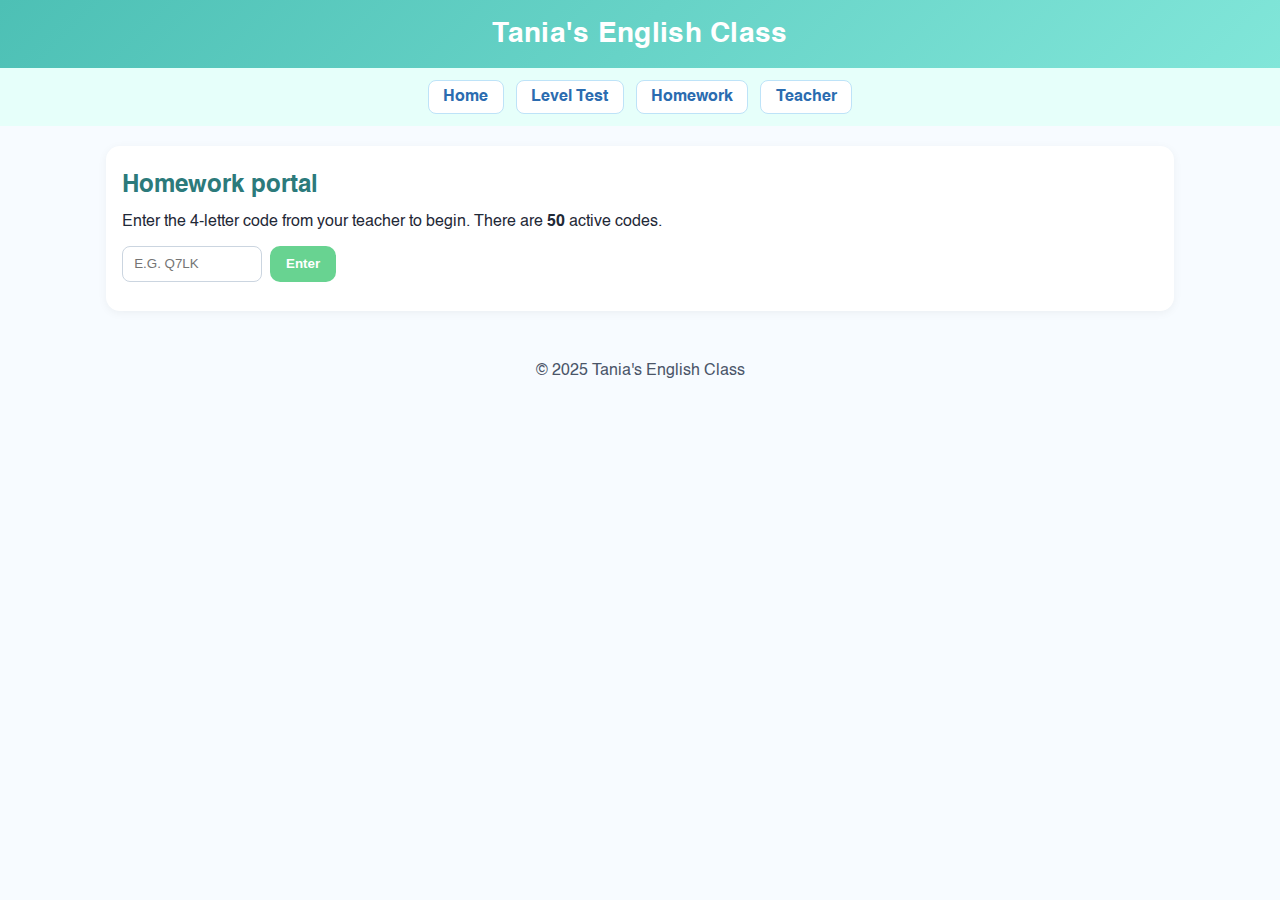
<file: homework.html>
<!DOCTYPE html>
<html lang="en">
<head>
  <meta charset="UTF-8">
  <meta name="viewport" content="width=device-width, initial-scale=1.0">
  <title>Homework • Tania's English Class</title>
  <link rel="stylesheet" href="css/style.css">
</head>
<body>
  <header>Tania's English Class</header>

<nav>
  <a href="index.html">Home</a>
  <a href="level-test.html">Level Test</a>
  <a href="homework.html">Homework</a>
  <a href="teacher.html">Teacher</a>
</nav>
  <div class="container">
    <div class="card" style="margin-bottom:1rem;">
      <h2 class="section-title">Homework portal</h2>
      <p>Enter the 4‑letter code from your teacher to begin. There are <strong><span id="codes-count">0</span></strong> active codes.</p>
      <div style="display:flex; gap:0.5rem; flex-wrap:wrap;">
        <input id="code-input" type="text" maxlength="4" placeholder="e.g. Q7LK" style="max-width:140px; text-transform:uppercase;">
        <button id="enter-code" class="button">Enter</button>
      </div>
      <p id="code-status" class="small"></p>
    </div>
    <div id="hw-quiz-wrap" class="card" style="display:none;">
      <h3 class="section-title">Your homework</h3>
      <div id="hw-quiz" class="quiz"></div>
      <button id="submit-hw" class="button" style="margin-top:0.5rem;">Submit</button>
    </div>
    <div id="token-wrap" class="card" style="display:none; margin-top:1rem;">
      <h3 class="section-title">Send this result to your teacher</h3>
      <p class="small">Copy the token below and send it to your teacher (paste into chat or email).</p>
      <textarea id="result-token" rows="2"></textarea>
      <button id="copy-token" class="button" style="margin-top:0.5rem;">Copy token</button>
    </div>
  </div>
  <footer>© 2025 Tania's English Class</footer>
  <script src="js/quiz.js"></script>
  <script src="js/homework.js"></script>
</body>
</html>
</file>
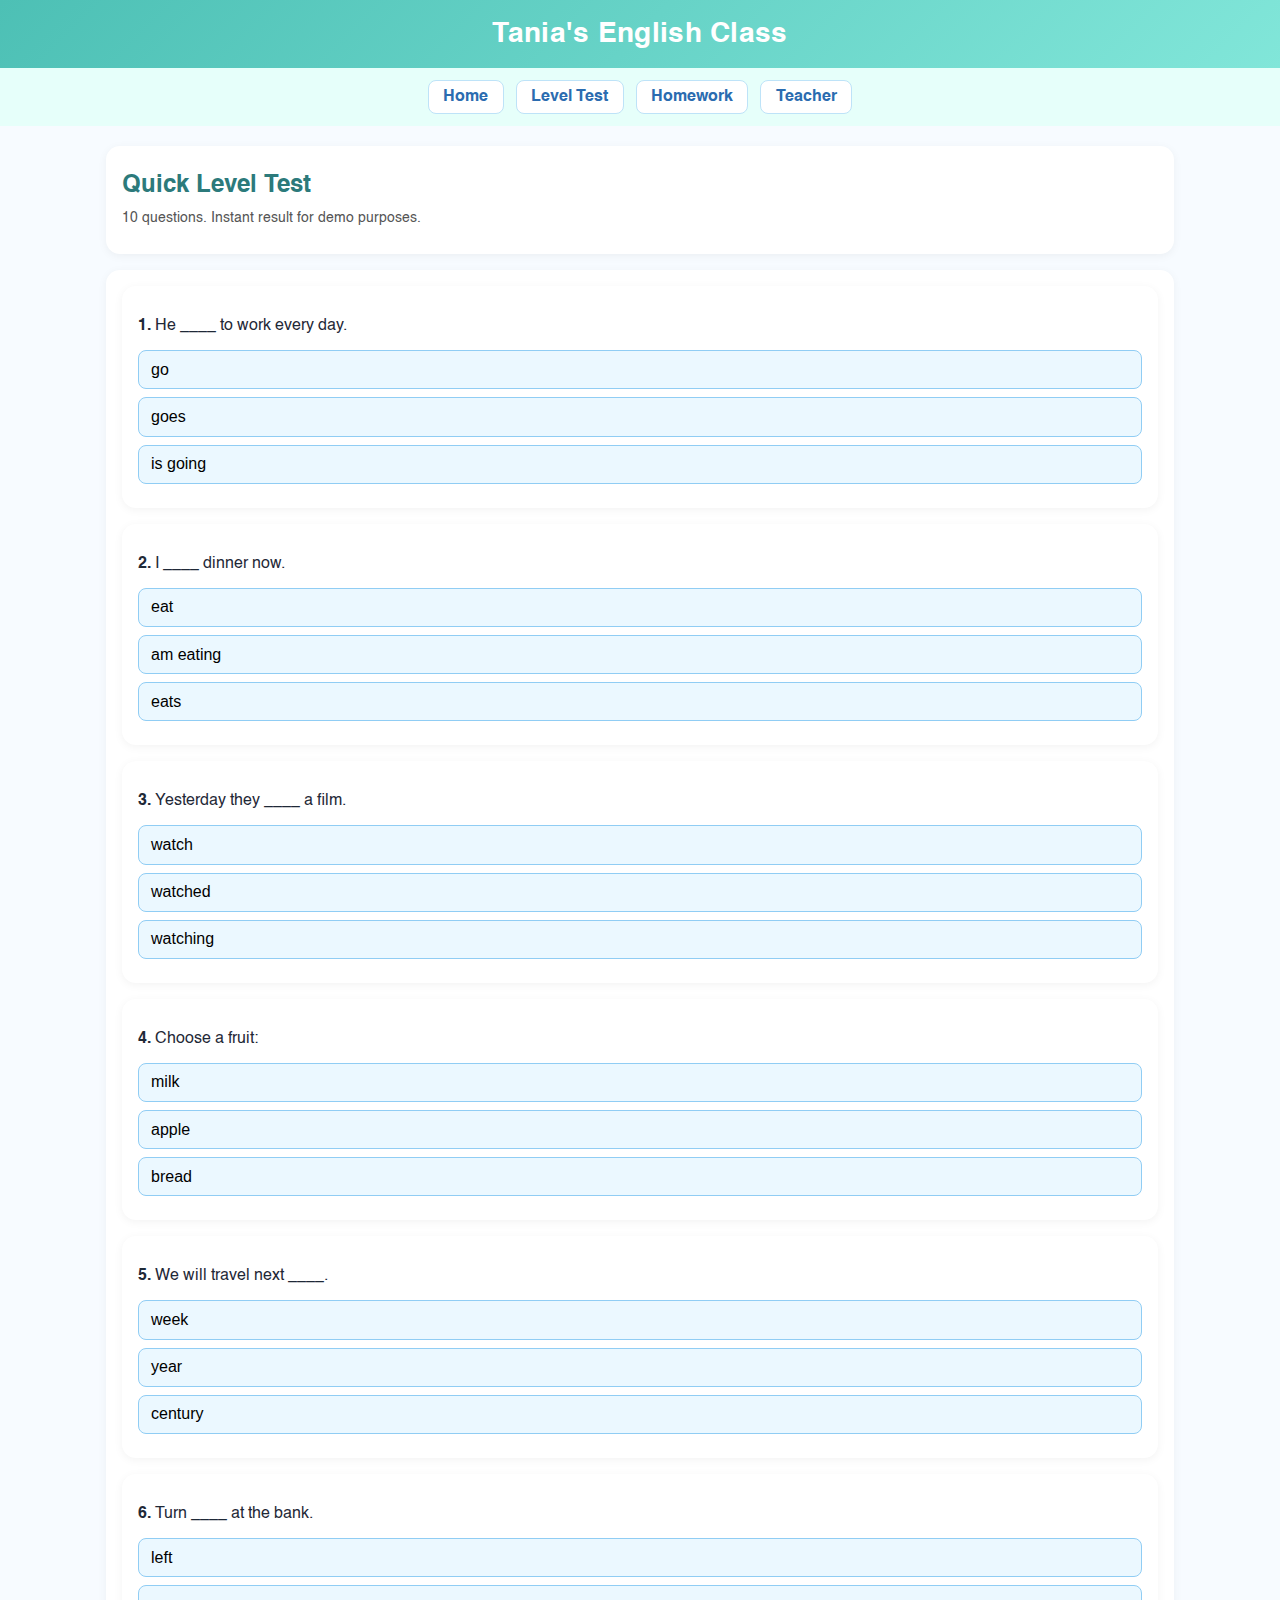
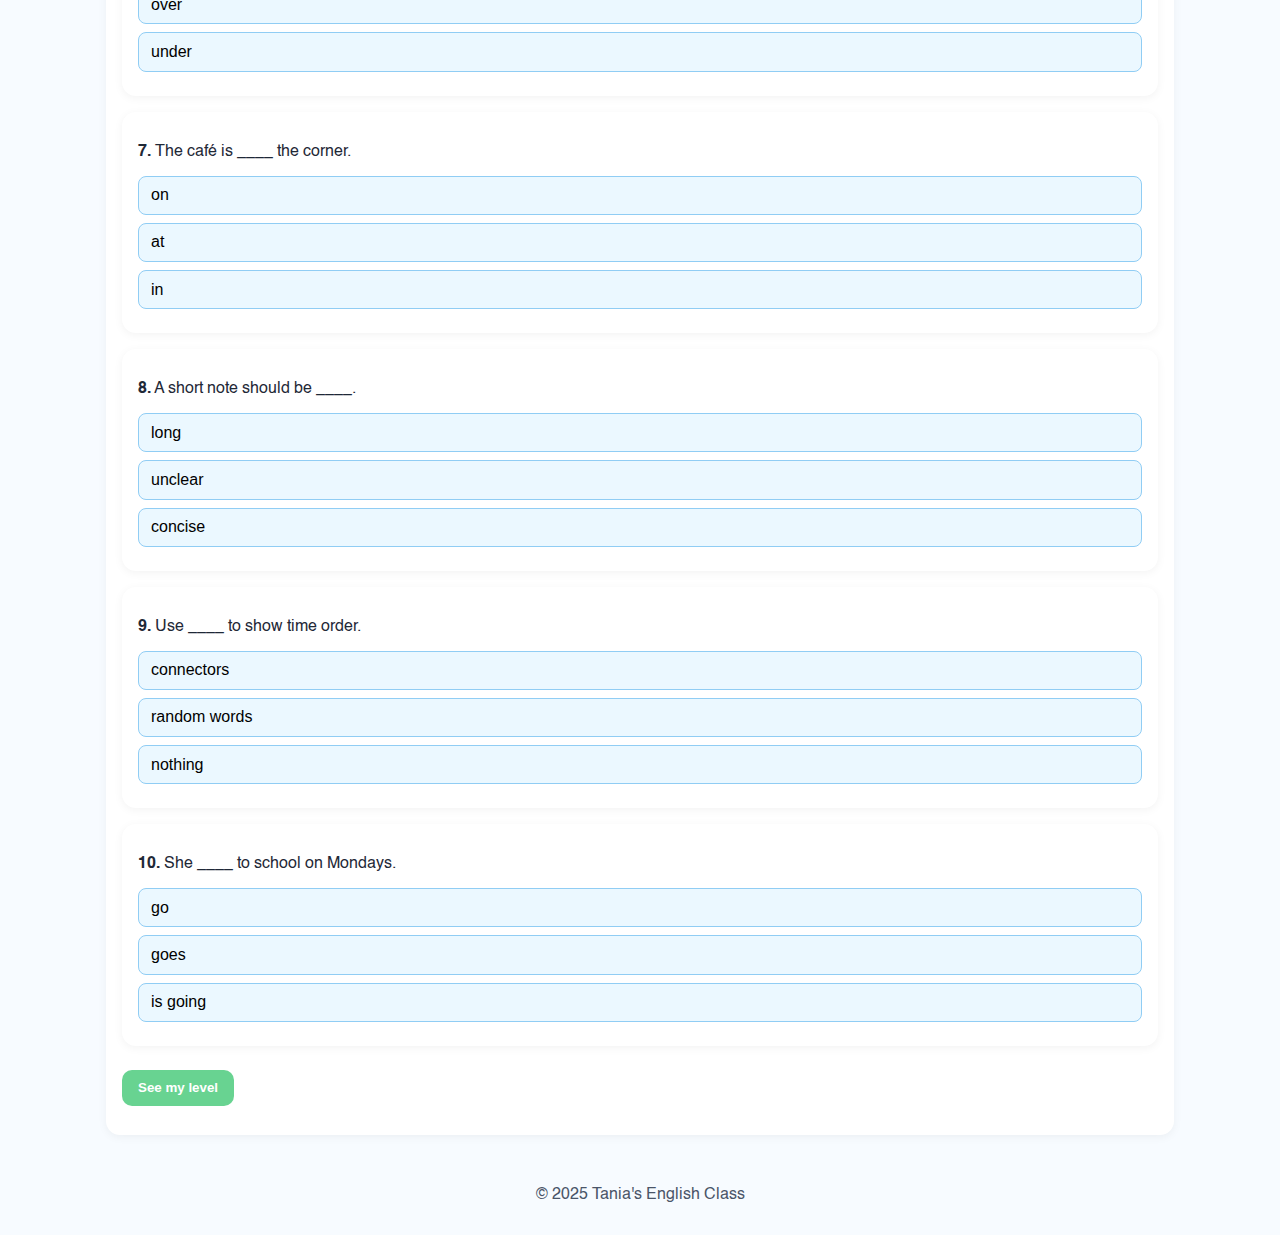
<file: level-test.html>
<!DOCTYPE html>
<html lang="en">
<head>
  <meta charset="UTF-8">
  <meta name="viewport" content="width=device-width, initial-scale=1.0">
  <title>Level Test • Tania's English Class</title>
  <link rel="stylesheet" href="css/style.css">
</head>
<body>
  <header>Tania's English Class</header>

<nav>
  <a href="index.html">Home</a>
  <a href="level-test.html">Level Test</a>
  <a href="homework.html">Homework</a>
  <a href="teacher.html">Teacher</a>
</nav>
  <div class="container">
    <div class="card" style="margin-bottom:1rem;">
      <h2 class="section-title">Quick Level Test</h2>
      <p class="small">10 questions. Instant result for demo purposes.</p>
    </div>
    <div class="card">
      <div id="lt-quiz" class="quiz"></div>
      <button id="lt-submit" class="button" style="margin-top:0.5rem;">See my level</button>
      <p id="lt-score" class="small"></p>
    </div>
  </div>
  <footer>© 2025 Tania's English Class</footer>
  <script src="js/quiz.js"></script>
  <script>
    const ltQuiz = [
      {question:'He ____ to work every day.', options:['go','goes','is going'], answer:1},
      {question:'I ____ dinner now.', options:['eat','am eating','eats'], answer:1},
      {question:'Yesterday they ____ a film.', options:['watch','watched','watching'], answer:1},
      {question:'Choose a fruit:', options:['milk','apple','bread'], answer:1},
      {question:'We will travel next ____.', options:['week','year','century'], answer:0},
      {question:'Turn ____ at the bank.', options:['left','over','under'], answer:0},
      {question:'The café is ____ the corner.', options:['on','at','in'], answer:2},
      {question:'A short note should be ____.', options:['long','unclear','concise'], answer:2},
      {question:'Use ____ to show time order.', options:['connectors','random words','nothing'], answer:0},
      {question:'She ____ to school on Mondays.', options:['go','goes','is going'], answer:1},
    ];
    const quizC = document.getElementById('lt-quiz');
    renderQuiz(quizC, ltQuiz);
    document.getElementById('lt-submit').addEventListener('click', () => { 
      const s = scoreQuiz(quizC);
      const pct = (s.correct / s.total) * 100;
      let level = 'A1';
      if(pct >= 80) level = 'B2';
      else if(pct >= 60) level = 'B1';
      else if(pct >= 40) level = 'A2';
      document.getElementById('lt-score').textContent = `Score: ${s.correct}/${s.total} → Suggested level: ${level}`;
    });
  </script>
</body>
</html>
</file>
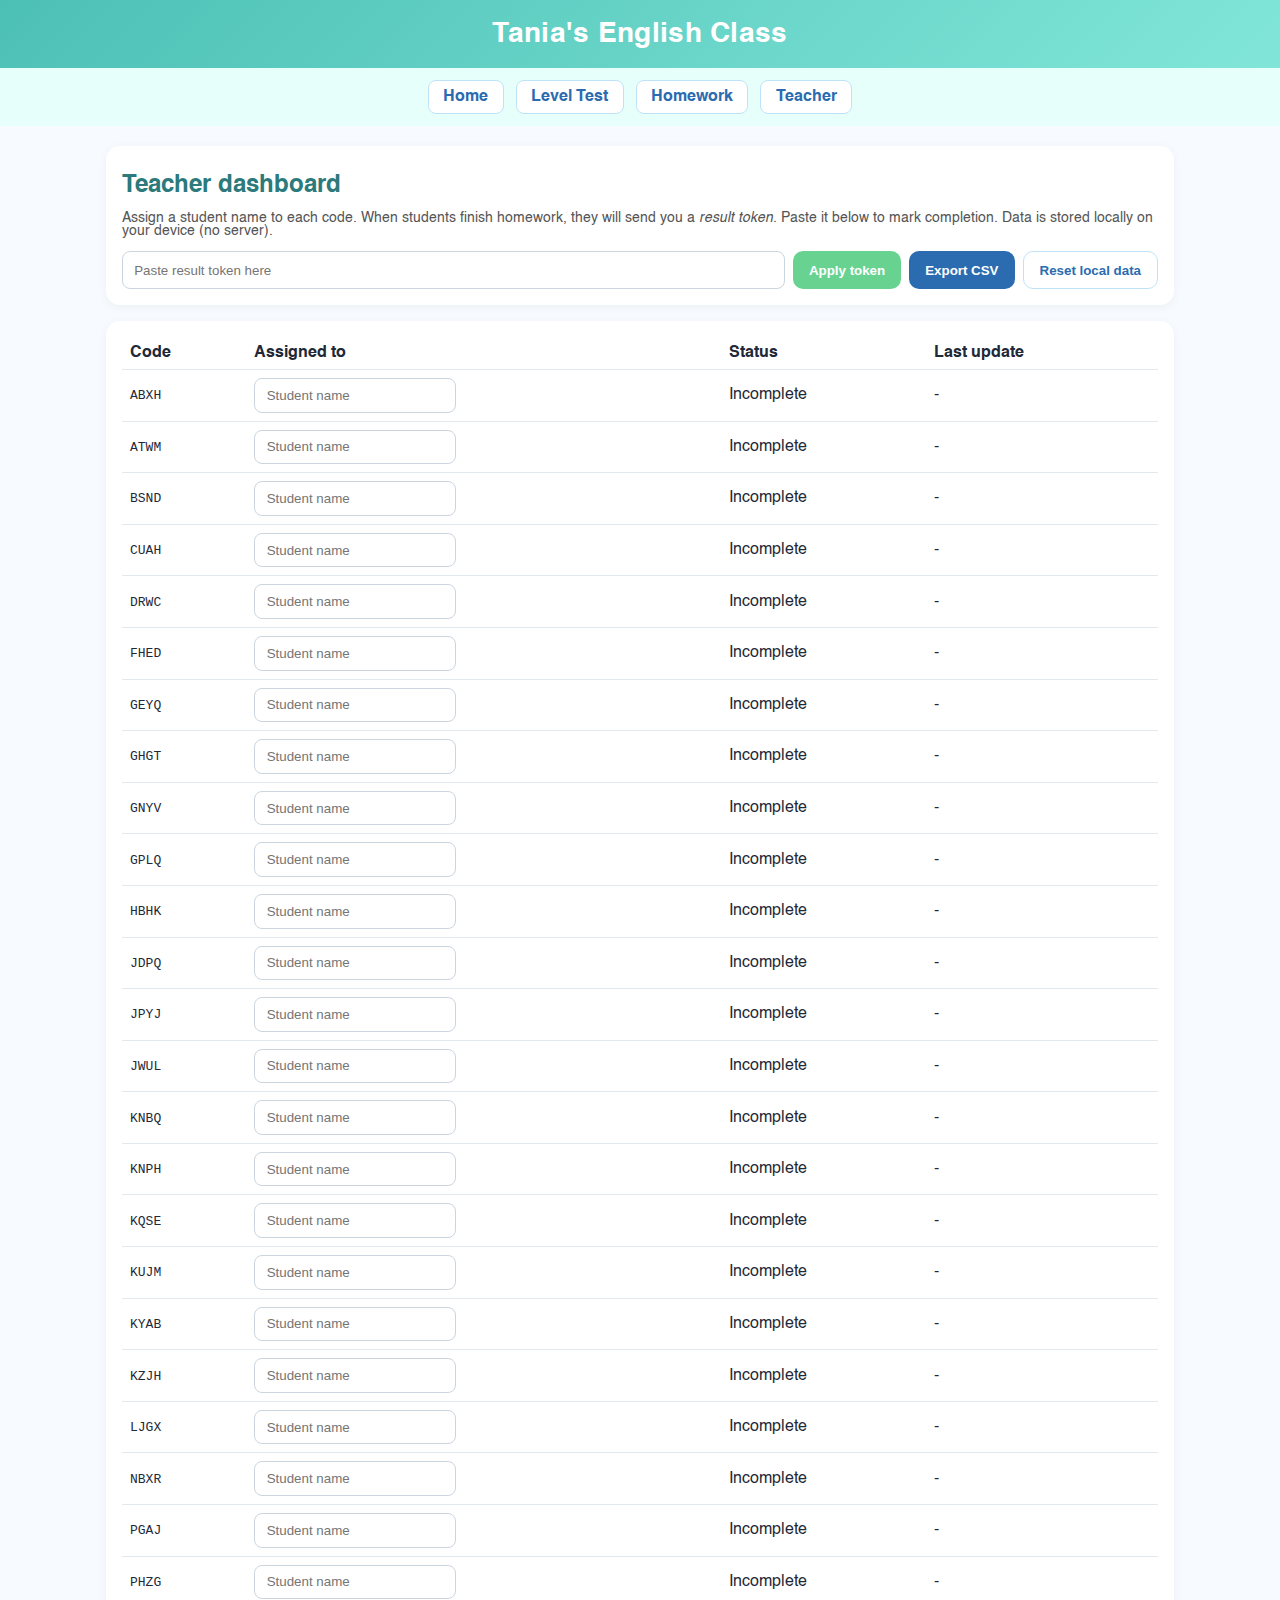
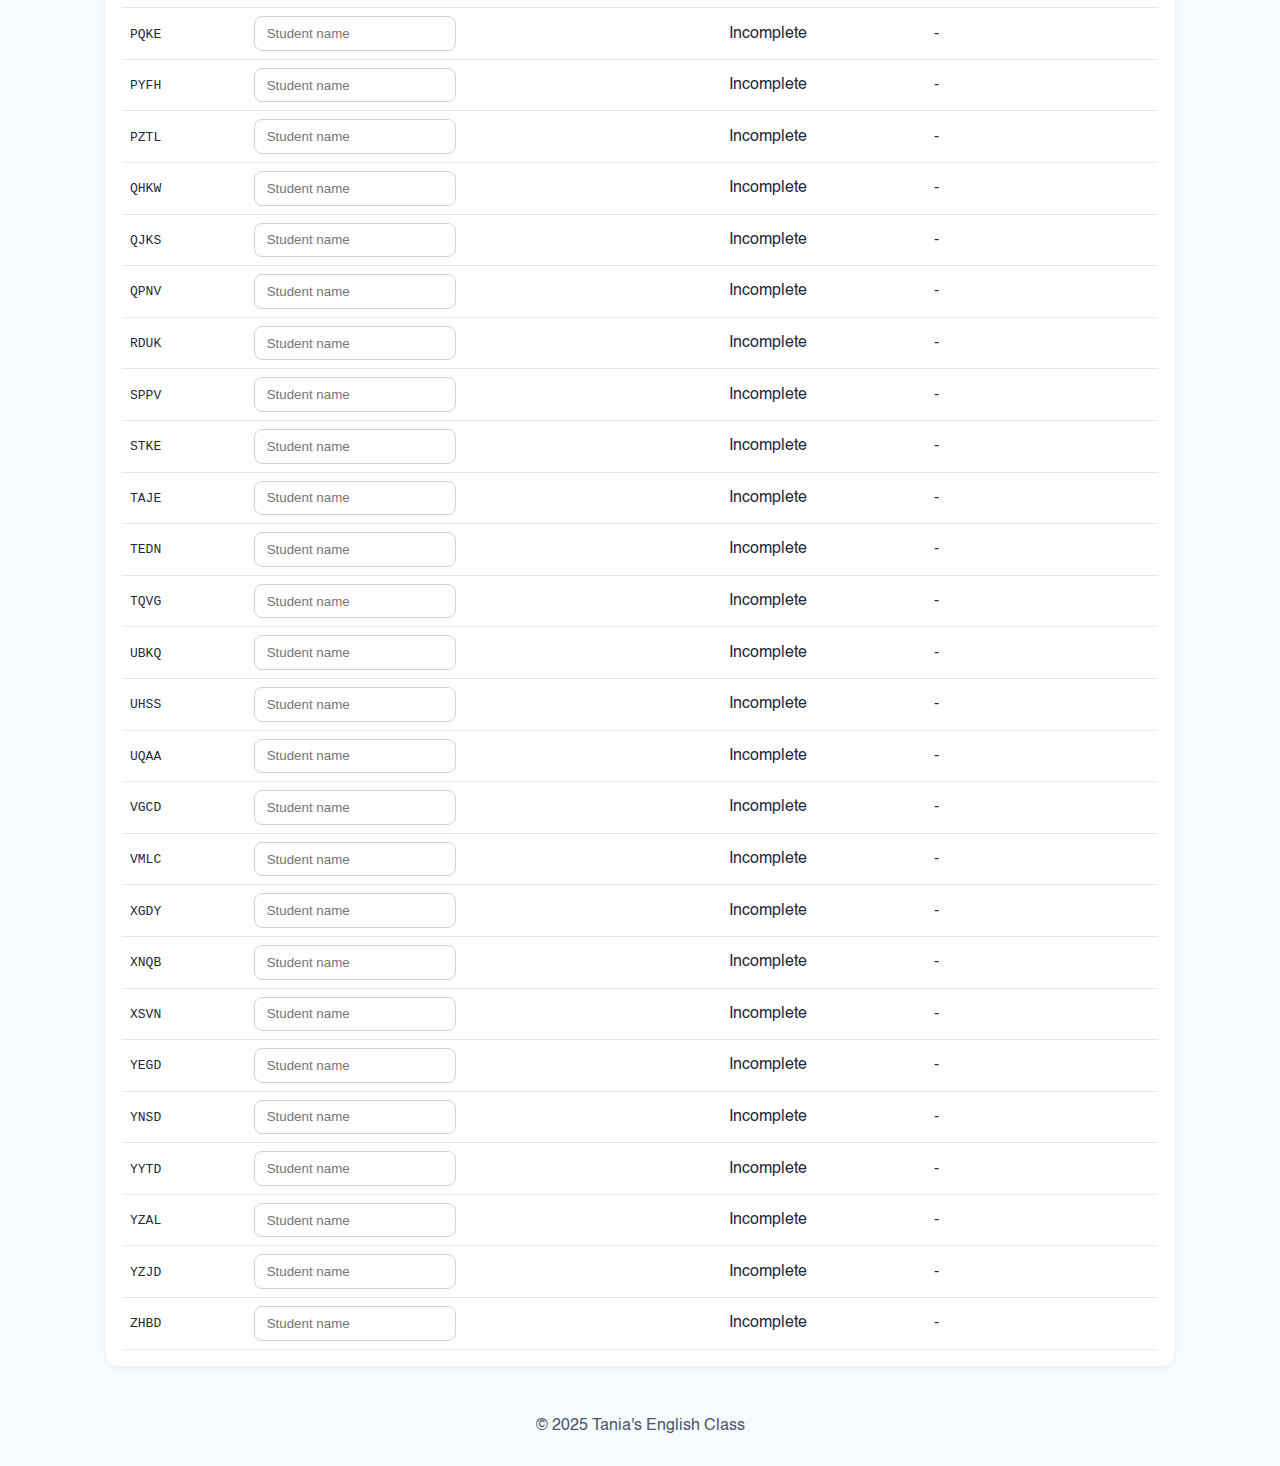
<file: teacher.html>
<!DOCTYPE html>
<html lang="en">
<head>
  <meta charset="UTF-8">
  <meta name="viewport" content="width=device-width, initial-scale=1.0">
  <title>Teacher • Tania's English Class</title>
  <link rel="stylesheet" href="css/style.css">
</head>
<body>
  <header>Tania's English Class</header>

<nav>
  <a href="index.html">Home</a>
  <a href="level-test.html">Level Test</a>
  <a href="homework.html">Homework</a>
  <a href="teacher.html">Teacher</a>
</nav>
  <div class="container">
    <div class="card" style="margin-bottom:1rem;">
      <h2 class="section-title">Teacher dashboard</h2>
      <p class="small">Assign a student name to each code. When students finish homework, they will send you a <em>result token</em>. Paste it below to mark completion. Data is stored locally on your device (no server).</p>
      <div style="display:flex; gap:0.5rem; flex-wrap:wrap; margin-top:0.5rem;">
        <input id="token-input" type="text" placeholder="Paste result token here" style="flex:1 1 380px;">
        <button id="apply-token" class="button">Apply token</button>
        <button id="export-csv" class="button secondary">Export CSV</button>
        <button id="reset-local" class="button ghost">Reset local data</button>
      </div>
    </div>
    <div class="card">
      <table>
        <thead>
          <tr><th>Code</th><th>Assigned to</th><th>Status</th><th>Last update</th></tr>
        </thead>
        <tbody id="codes-tbody"></tbody>
      </table>
    </div>
  </div>
  <footer>© 2025 Tania's English Class</footer>
  <script src="js/teacher.js"></script>
</body>
</html>
</file>
<file: css/style.css>
@font-face { font-family:'THelvetica'; src:url('../fonts/Helvetica.ttf') format('truetype'); font-weight:400; font-style:normal; font-display:swap; }
@font-face { font-family:'THelvetica'; src:url('../fonts/Helvetica-Bold.ttf') format('truetype'); font-weight:700; font-style:normal; font-display:swap; }
@font-face { font-family:'THelvetica'; src:url('../fonts/Helvetica-Oblique.ttf') format('truetype'); font-weight:400; font-style:italic; font-display:swap; }
:root{ --blue:#2b6cb0; --green:#2f855a; --teal:#2c7a7b; --light:#f7fbff; --card:#ffffff; --muted:#4a5568; --accent:#81e6d9; --accent2:#bee3f8; }
*{ box-sizing:border-box; } body{ margin:0; font-family:'THelvetica',system-ui,-apple-system,Segoe UI,Roboto,Arial,sans-serif; background:var(--light); color:#1f2937; }
header{ background:linear-gradient(135deg,#4dc0b5,var(--accent)); color:#fff; padding:1.25rem 1rem; text-align:center; font-size:1.75rem; font-weight:700; letter-spacing:0.3px; }
nav{ display:flex; flex-wrap:wrap; justify-content:center; gap:0.5rem 0.75rem; background:#e6fffa; padding:0.75rem; }
nav a{ text-decoration:none; color:var(--blue); font-weight:600; padding:0.5rem 0.9rem; border-radius:8px; background:#fff; border:1px solid var(--accent2); }
nav a:hover{ background:var(--accent2); }
.container{ max-width:1100px; margin:1.25rem auto; padding:0 1rem; }
.card{ background:var(--card); border-radius:14px; padding:1rem; box-shadow:0 2px 10px rgba(0,0,0,.05); }
.grid{ display:grid; grid-template-columns:repeat(auto-fill,minmax(240px,1fr)); gap:1rem; }
.controls{ display:flex; gap:0.5rem; flex-wrap:wrap; margin-bottom:0.75rem; }
.level-pill{ display:inline-block; padding:0.35rem 0.6rem; border-radius:999px; background:#edf2f7; color:#2d3748; font-weight:600; font-size:0.8rem; }
.section-title{ color:var(--teal); margin:0.75rem 0 0.25rem 0; }
.button{ display:inline-block; background:#68d391; color:#fff; border:none; border-radius:10px; padding:0.65rem 1rem; cursor:pointer; font-weight:700; text-decoration:none; }
.button.secondary{ background:#2b6cb0; } .button.ghost{ background:#fff; color:#2b6cb0; border:1px solid var(--accent2); }
input[type=text], select{ padding:0.55rem 0.7rem; border:1px solid #cbd5e0; border-radius:8px; }
.quiz .options button{ display:block; width:100%; text-align:left; background:#ebf8ff; border:1px solid #90cdf4; border-radius:8px; padding:0.6rem 0.75rem; margin-bottom:0.5rem; font-size:1rem; cursor:pointer; }
.quiz .options button:hover{ background:#bee3f8; } .correct{ background:#9ae6b4 !important; } .incorrect{ background:#feb2b2 !important; }
.small{ font-size:0.85rem; color:#555; } footer{ text-align:center; color:#4a5568; padding:2rem 1rem; }
table{ border-collapse:collapse; width:100%; } th,td{ border-bottom:1px solid #e2e8f0; padding:0.5rem; text-align:left; }
iframe{ width:100%; height: 360px; border:0; border-radius: 12px; box-shadow: 0 2px 10px rgba(0,0,0,.06); }
ul.list{ padding-left: 1.25rem; }
</file>
